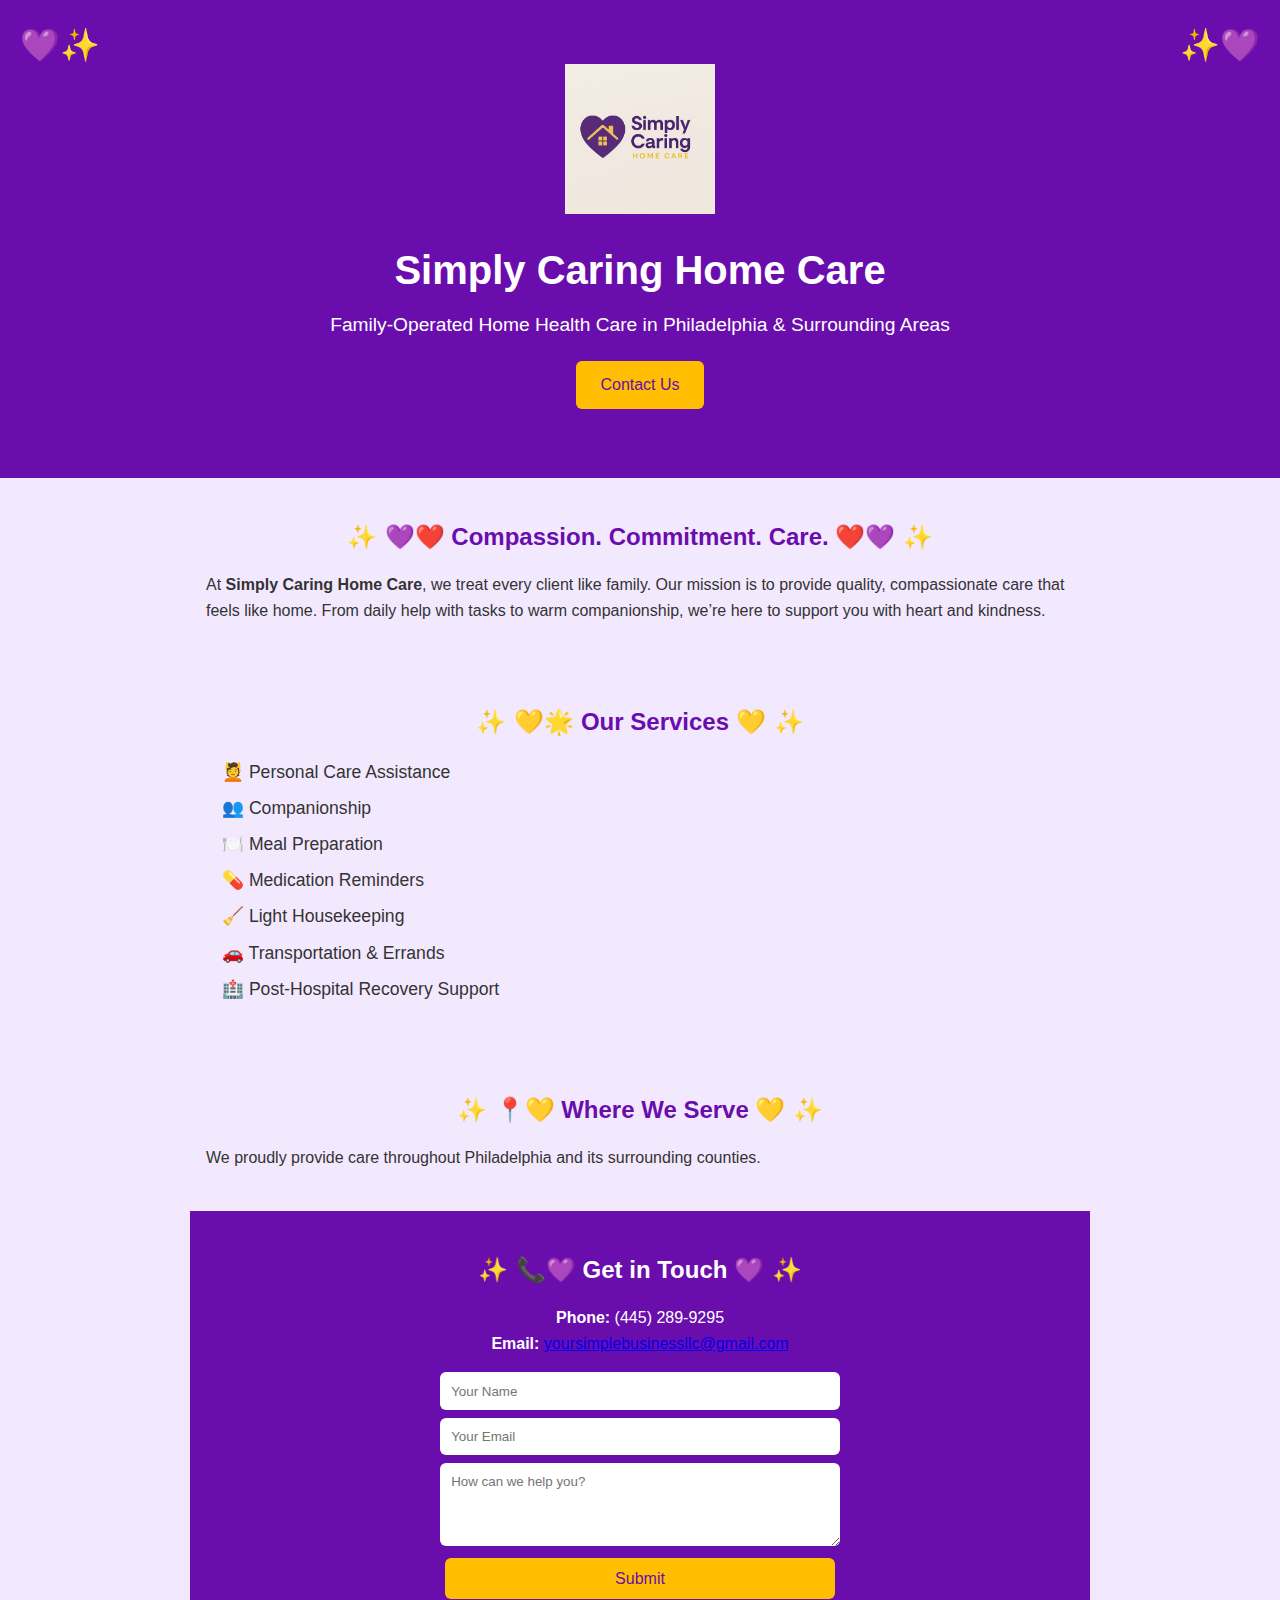
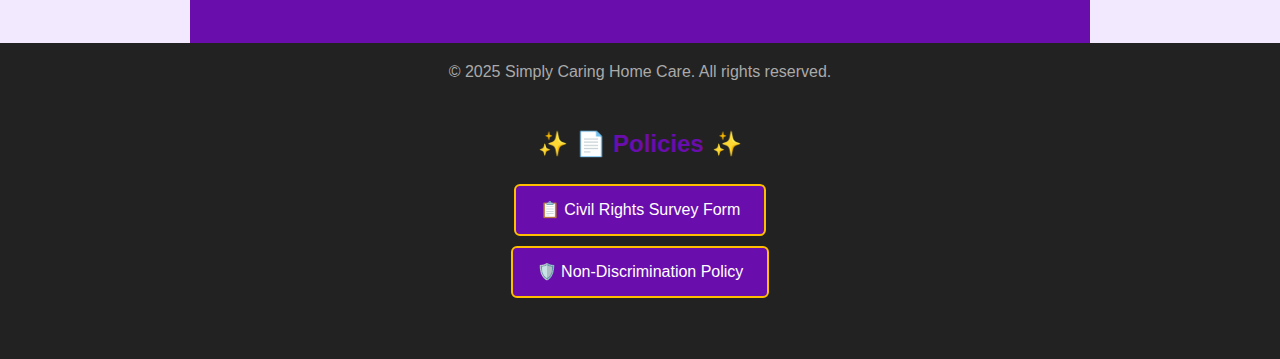
<file: index.html>
<!DOCTYPE html>
<html lang="en">
<head>

<!-- Google tag (gtag.js) -->
<script async src="https://www.googletagmanager.com/gtag/js?id=G-12WKQ2BS92"></script>
<script>
  window.dataLayer = window.dataLayer || [];
  function gtag(){dataLayer.push(arguments);}
  gtag('js', new Date());
  gtag('config', 'G-12WKQ2BS92');
</script>


<!-- Google tag (gtag.js) -->
<script async src="https://www.googletagmanager.com/gtag/js?id=G-12WKQ2BS92"></script>
<script>
  window.dataLayer = window.dataLayer || [];
  function gtag(){dataLayer.push(arguments);}
  gtag('js', new Date());
  gtag('config', 'G-12WKQ2BS92');
</script>


<!-- Google tag (gtag.js) -->
<script async src="https://www.googletagmanager.com/gtag/js?id=G-12WKQ2BS92"></script>
<script>
  window.dataLayer = window.dataLayer || [];
  function gtag(){dataLayer.push(arguments);}
  gtag('js', new Date());
  gtag('config', 'G-12WKQ2BS92');
</script>

  <meta charset="UTF-8" />
  <meta name="viewport" content="width=device-width, initial-scale=1.0" />
  <title>Simply Caring Home Care</title>
  <link rel="stylesheet" href="styles.css" />
</head>
<body>
  <header class="hero">
    
<span class="decor-left">💜✨</span>
<span class="decor-right">✨💜</span>

<div class="hero-content">
      <img src="logo.png" alt="Simply Caring Home Care logo" style="max-width: 150px; margin-bottom: 1rem;">
      <h1>Simply Caring Home Care</h1>
      <p class="tagline">Family‑Operated Home Health Care in Philadelphia & Surrounding Areas</p>
      <a href="#contact" class="btn btn-primary">Contact Us</a>
    </div>
  </header>

  <section id="about" class="section">
    <h2>💜❤️ Compassion. Commitment. Care. ❤️💜</h2>
    <p>At <strong>Simply Caring Home Care</strong>, we treat every client like family. Our mission is to provide quality, compassionate care that feels like home. From daily help with tasks to warm companionship, we’re here to support you with heart and kindness.</p>
  </section>

  <section id="services" class="section">
    <h2>💛🌟 Our Services 💛</h2>
    <ul class="services-list">
      <li>💆 Personal Care Assistance</li>
      <li>👥 Companionship</li>
      <li>🍽️ Meal Preparation</li>
      <li>💊 Medication Reminders</li>
      <li>🧹 Light Housekeeping</li>
      <li>🚗 Transportation & Errands</li>
      <li>🏥 Post‑Hospital Recovery Support</li>
    </ul>
  </section>

  

  <section id="areas" class="section">
    <h2>📍💛 Where We Serve 💛</h2>
    <p>We proudly provide care throughout Philadelphia and its surrounding counties.</p>
  </section>

  

  <section id="contact" class="section contact-section">
    <h2 style="color: white;">📞💜 Get in Touch 💜</h2>
    <p><strong>Phone:</strong> (445) 289‑9295</p>
    <p><strong>Email:</strong> <a href="mailto:yoursimplebusinessllc@gmail.com">yoursimplebusinessllc@gmail.com</a></p>

    


<form class="contact-form" action="https://formspree.io/f/xjkogpez" method="POST">
  <input type="hidden" name="_formsubmit_id" value="" />
  <input type="hidden" name="_next" value="thank-you.html" />
  <input type="text" name="name" placeholder="Your Name" required />
  <input type="email" name="email" placeholder="Your Email" required />
  <textarea name="message" placeholder="How can we help you?" rows="4" required></textarea>
  <button type="submit" class="btn btn-primary">Submit</button>
</form>



  </section>

  <footer class="footer">
    <p>&copy; 2025 Simply Caring Home Care. All rights reserved.</p>
  
  <section class="section" style="text-align: center;">
    <h2>📄 Policies</h2>
    <p><a href="policy.html" target="_blank" class="btn btn-secondary">📋 Civil Rights Survey Form</a></p>
    <p><a href="policy.html" target="_blank" class="btn btn-secondary">🛡️ Non-Discrimination Policy</a></p>
  </section>

  </footer>
</body>
</html>
</file>
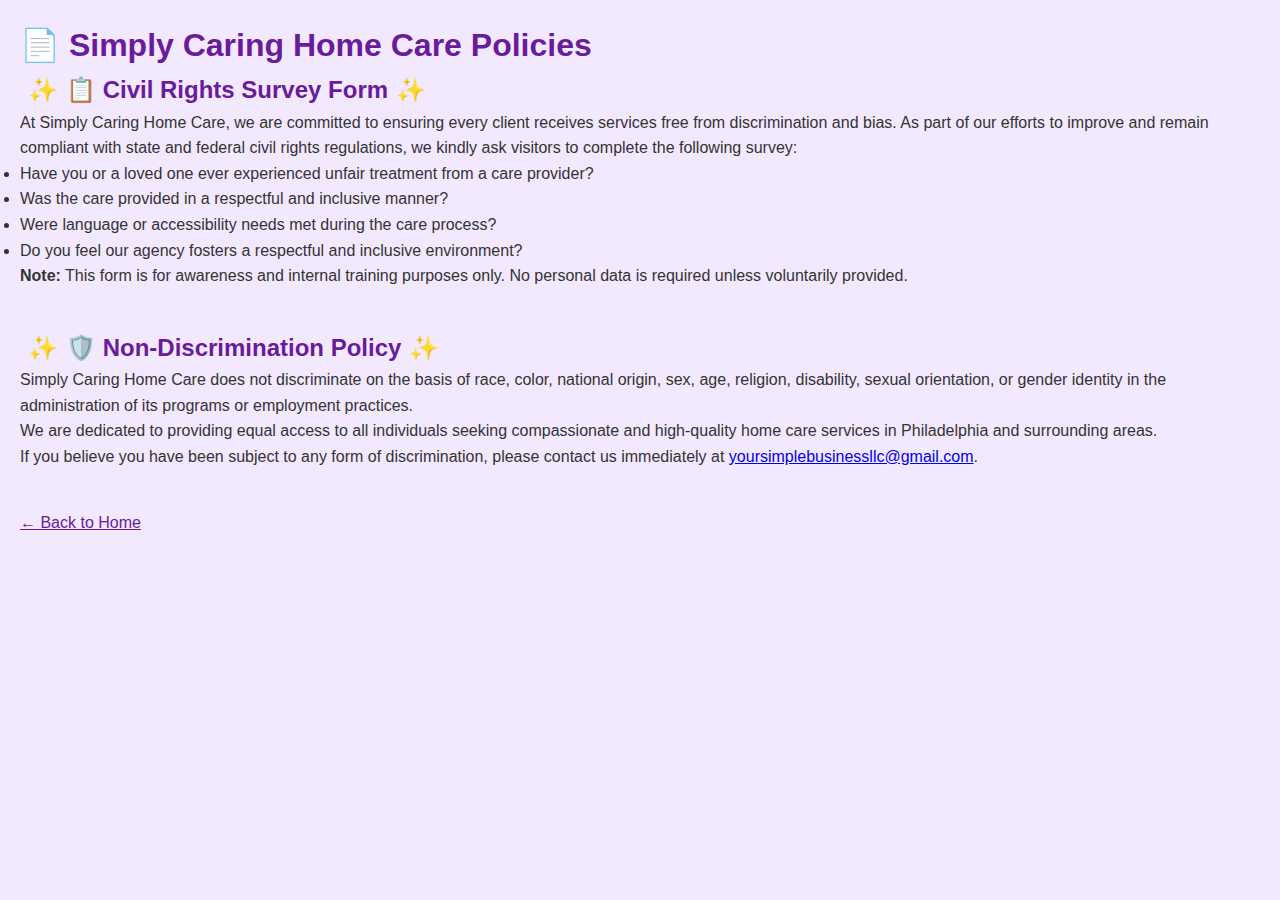
<file: policy.html>
<!DOCTYPE html>
<html lang="en">
<head>
  <meta charset="UTF-8">
  <title>Our Policies | Simply Caring Home Care</title>
  <link rel="stylesheet" href="styles.css">
  <style>
    body {
      padding: 20px;
      line-height: 1.6;
    }
    h1, h2 {
      color: #6a1b9a;
    }
    section {
      margin-bottom: 40px;
    }
  </style>
</head>
<body>
  <h1>📄 Simply Caring Home Care Policies</h1>

  <section>
    <h2>📋 Civil Rights Survey Form</h2>
    <p>At Simply Caring Home Care, we are committed to ensuring every client receives services free from discrimination and bias. As part of our efforts to improve and remain compliant with state and federal civil rights regulations, we kindly ask visitors to complete the following survey:</p>
    <ul>
      <li>Have you or a loved one ever experienced unfair treatment from a care provider?</li>
      <li>Was the care provided in a respectful and inclusive manner?</li>
      <li>Were language or accessibility needs met during the care process?</li>
      <li>Do you feel our agency fosters a respectful and inclusive environment?</li>
    </ul>
    <p><strong>Note:</strong> This form is for awareness and internal training purposes only. No personal data is required unless voluntarily provided.</p>
  </section>

  <section>
    <h2>🛡️ Non-Discrimination Policy</h2>
    <p>Simply Caring Home Care does not discriminate on the basis of race, color, national origin, sex, age, religion, disability, sexual orientation, or gender identity in the administration of its programs or employment practices.</p>
    <p>We are dedicated to providing equal access to all individuals seeking compassionate and high-quality home care services in Philadelphia and surrounding areas.</p>
    <p>If you believe you have been subject to any form of discrimination, please contact us immediately at <a href="mailto:yoursimplebusinessllc@gmail.com">yoursimplebusinessllc@gmail.com</a>.</p>
  </section>

  <a href="index.html" style="color: #6a1b9a; text-decoration: underline;">← Back to Home</a>
</body>
</html>
</file>
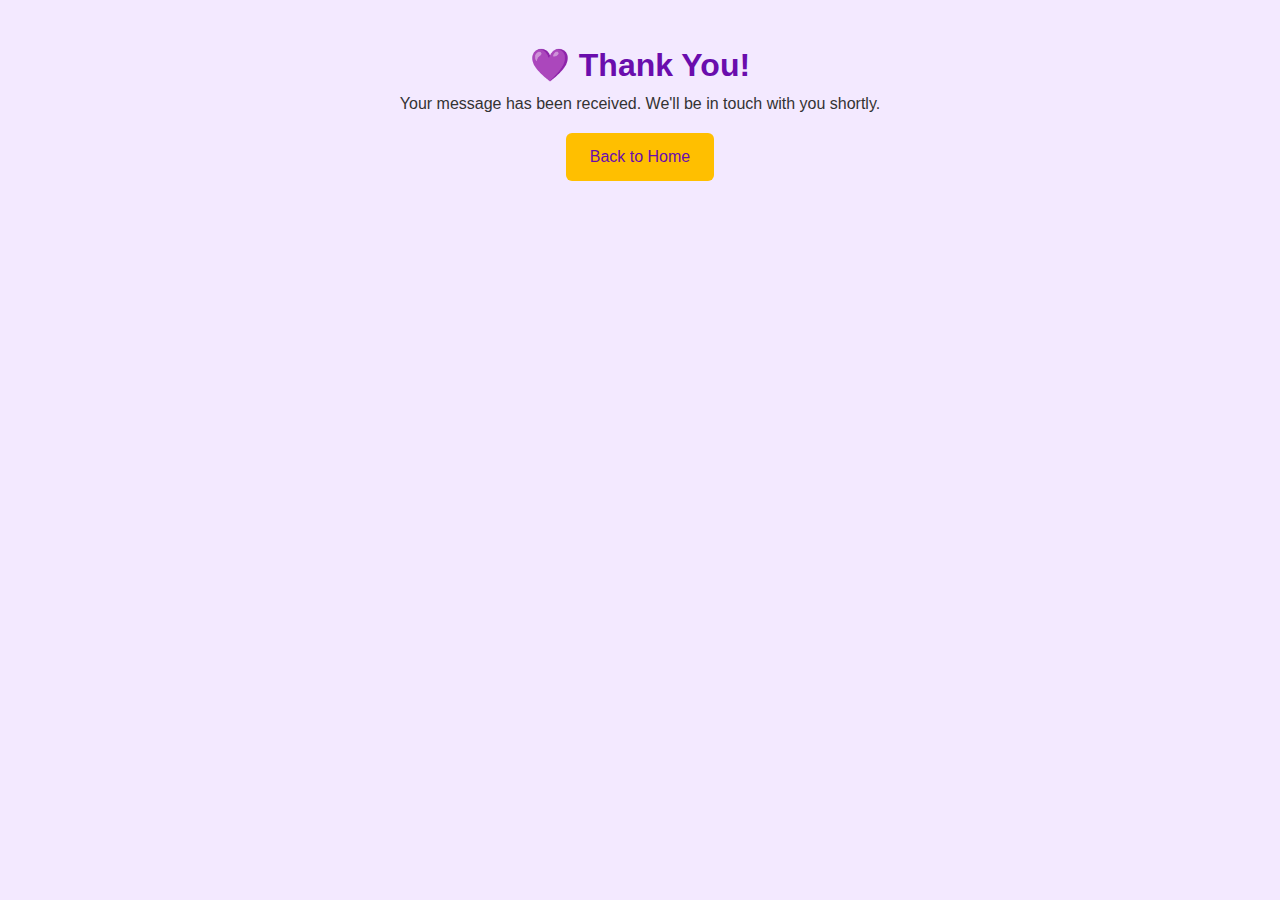
<file: thank-you.html>
<!DOCTYPE html>
<html lang="en">
<head>
  <meta charset="UTF-8" />
  <meta name="viewport" content="width=device-width, initial-scale=1.0" />
  <title>Thank You</title>
  <link rel="stylesheet" href="styles.css" />
</head>
<body>
  <div class="section" style="text-align: center;">
    <h1 style="color: var(--purple);">💜 Thank You!</h1>
    <p>Your message has been received. We'll be in touch with you shortly.</p>
    <a href="index.html" class="btn btn-primary" style="margin-top: 1rem;">Back to Home</a>
  </div>
</body>
</html>
</file>
<file: styles.css>
:root {
  --purple: #6a0dad;
  --gold: #ffbf00;
  --white: #fff;
  --light-purple: #f3e9ff;
}

* {
  box-sizing: border-box;
  margin: 0;
  padding: 0;
  font-family: 'Segoe UI', Tahoma, Geneva, Verdana, sans-serif;
}

body {
  line-height: 1.6;
  background: var(--light-purple);
  color: #333;
}

.hero {
  background: var(--purple);
  color: var(--white);
  padding: 4rem 1rem;
  text-align: center;
}

.hero-content h1 {
  font-size: 2.5rem;
  margin-bottom: 0.5rem;
}

.hero-content .tagline {
  font-size: 1.2rem;
  margin-bottom: 1rem;
}

.btn {
  display: inline-block;
  padding: 0.7rem 1.5rem;
  border: none;
  cursor: pointer;
  font-size: 1rem;
  text-decoration: none;
  margin: 0.3rem;
  border-radius: 6px;
  transition: all 0.3s ease;
}

.btn-primary {
  background: var(--gold);
  color: var(--purple);
}

.btn-primary:hover {
  background: #e6ac00;
}

.btn-secondary {
  background: var(--purple);
  color: var(--white);
  border: 2px solid var(--gold);
}

.section {
  padding: 2.5rem 1rem;
  max-width: 900px;
  margin: 0 auto;
}

.section h2 {
  color: var(--purple);
  margin-bottom: 1rem;
  text-align: center;
}

.services-list {
  list-style: none;
  padding-left: 1rem;
  font-size: 1.1rem;
}

.services-list li {
  margin-bottom: 0.5rem;
}

.image-gallery {
  margin-top: 2rem;
}

.gallery {
  display: flex;
  flex-wrap: wrap;
  justify-content: center;
  gap: 1rem;
}

.gallery img {
  width: 300px;
  border-radius: 12px;
  box-shadow: 0 6px 20px rgba(0, 0, 0, 0.15);
}

.join-section {
  background: #fff5e6;
  text-align: center;
}

.contact-section {
  background: var(--purple);
  color: var(--white);
  text-align: center;
}

.contact-form {
  margin-top: 1rem;
  display: grid;
  gap: 0.5rem;
  max-width: 400px;
  margin-left: auto;
  margin-right: auto;
}

.contact-form input,
.contact-form textarea {
  padding: 0.7rem;
  border: none;
  border-radius: 6px;
}

.footer {
  text-align: center;
  padding: 1rem;
  background: #222;
  color: #aaa;
}


body {
  background: var(--light-purple) url('https://www.transparenttextures.com/patterns/stardust.png') repeat;
  background-size: cover;
}

h2::before, h2::after {
  content: "✨";
  margin: 0 0.5rem;
  color: var(--gold);
  animation: sparkle 2s infinite alternate;
}

@keyframes sparkle {
  0% { opacity: 0.5; transform: scale(1); }
  100% { opacity: 1; transform: scale(1.2); }
}


.decor-left, .decor-right {
  position: absolute;
  top: 20px;
  font-size: 2rem;
  color: var(--gold);
}

.decor-left {
  left: 20px;
}

.decor-right {
  right: 20px;
}
</file>
